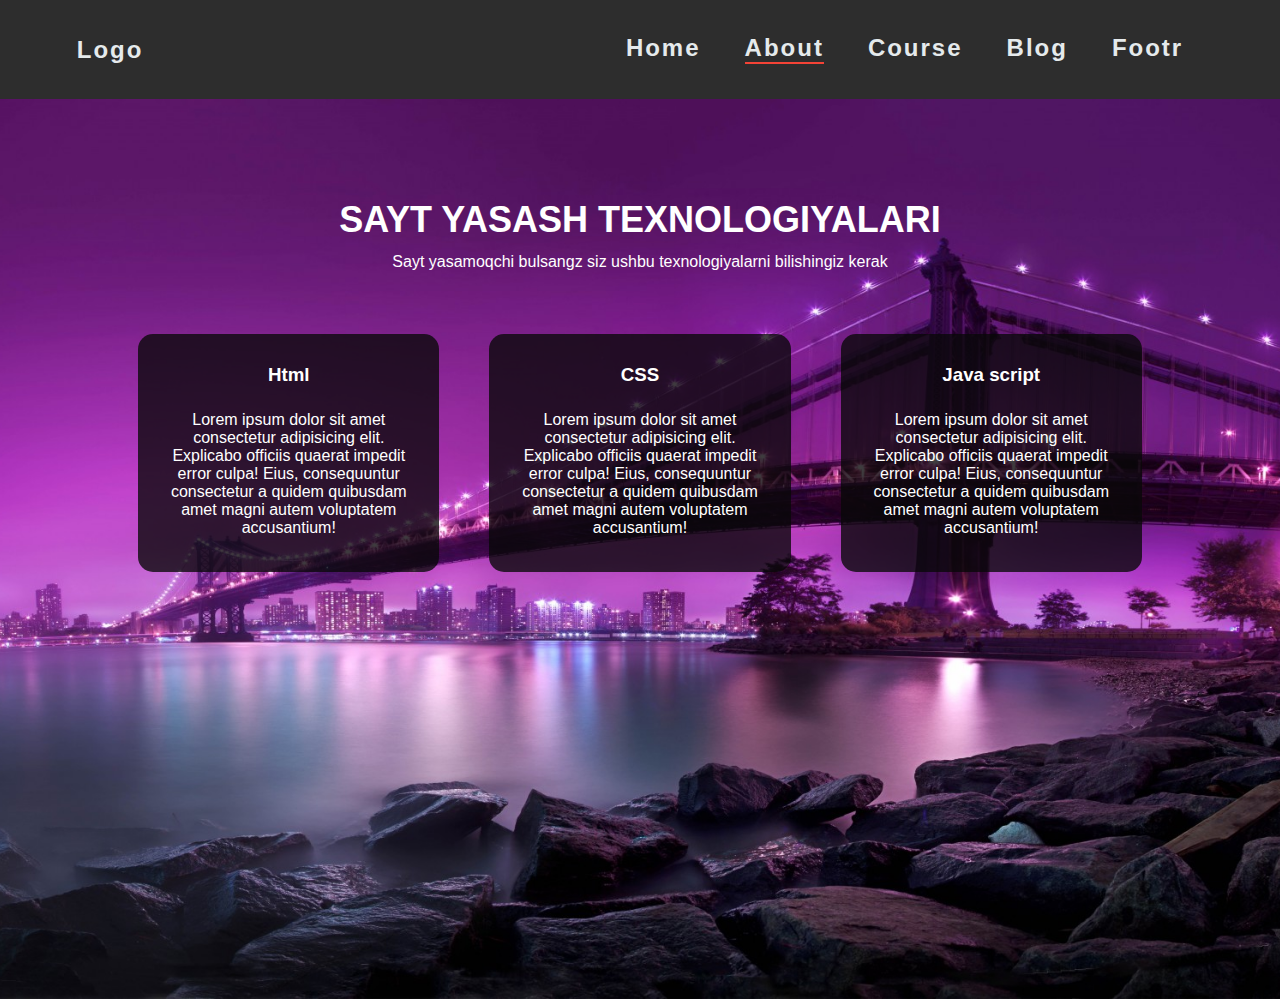
<file: Portfolio/about.html>
<!DOCTYPE html>
<html lang="en">
<head>
    <meta charset="UTF-8">
    <meta http-equiv="X-UA-Compatible" content="IE=edge">
    <meta name="viewport" content="width=device-width, initial-scale=1.0">
    <title>About</title>
    <link rel="stylesheet" href="./css/about.css">
</head>
<body>
    <nav>
        <div class="logo"> <a href="#"> Logo </a></div>
        <div class="nav-links" id="navlinks">
          <i class="fa fa-times" onclick="hideMenu()">hid</i>
          <ul>
            <li> <a href="./index.html">Home</a></li>
            <li> <a href="#" class="activ">About</a></li>
            <li> <a href="./course.html">Course</a></li>
            <li> <a href="#Blog">Blog</a></li>
            <li> <a href="./footr.html">Footr</a></li>
          </ul>
        </div>
        <i class="fa fa-bars" onclick="showMenu()">show</i>
    </nav>
    <section class="card">
        <div class="maydon">
          <div class="maydon-text">
            <h1>Sayt Yasash Texnologiyalari</h1>
            <p>Sayt yasamoqchi bulsangz siz ushbu texnologiyalarni bilishingiz kerak</p>
          </div>
          <div class="qator">
            <div class="ustun">
              <h3>Html</h3>
              <p>Lorem ipsum dolor sit amet consectetur adipisicing elit. Explicabo officiis quaerat impedit error culpa!
                Eius, consequuntur consectetur a quidem quibusdam amet magni autem voluptatem accusantium!</p>
            </div>
            <div class="ustun">
              <h3>CSS</h3>
              <p>Lorem ipsum dolor sit amet consectetur adipisicing elit. Explicabo officiis quaerat impedit error culpa!
                Eius, consequuntur consectetur a quidem quibusdam amet magni autem voluptatem accusantium!</p>
            </div>
            <div class="ustun">
              <h3>Java script</h3>
              <p>Lorem ipsum dolor sit amet consectetur adipisicing elit. Explicabo officiis quaerat impedit error culpa!
                Eius, consequuntur consectetur a quidem quibusdam amet magni autem voluptatem accusantium!</p>
            </div>
          </div>
        </div>
      </section>
</body>
</html>
</file>
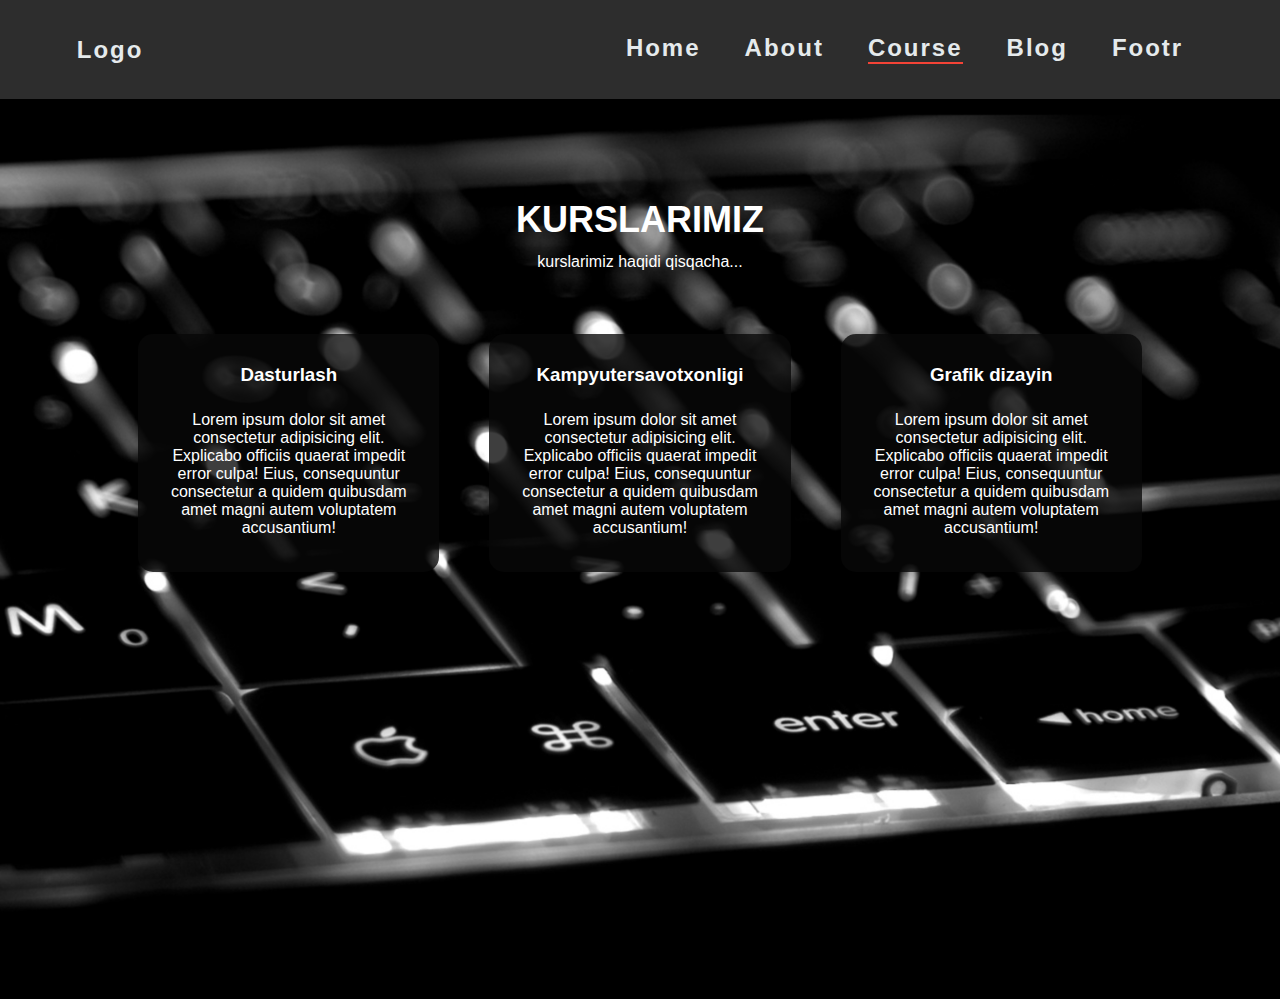
<file: Portfolio/course.html>
<!DOCTYPE html>
<html lang="en">
<head>
    <meta charset="UTF-8">
    <meta http-equiv="X-UA-Compatible" content="IE=edge">
    <meta name="viewport" content="width=device-width, initial-scale=1.0">
    <title>Course</title>
    <link rel="stylesheet" href="./css/course.css">
</head>
<body>
    <nav>
        <div class="logo"> <a href="#"> Logo </a></div>
        <div class="nav-links" id="navlinks">
          <i class="fa fa-times" onclick="hideMenu()">hid</i>
          <ul>
            <li> <a href="./index.html">Home</a></li>
            <li> <a href="./about.html">About</a></li>
            <li> <a href="#Course" class="activ">Course</a></li>
            <li> <a href="#Blog">Blog</a></li>
            <li> <a href="./footr.html">Footr</a></li>
          </ul>
        </div>
        <i class="fa fa-bars" onclick="showMenu()">show</i>
    </nav>
    <section class="card">
        <div class="maydon">
          <div class="maydon-text">
            <h1>Kurslarimiz</h1>
            <p>kurslarimiz haqidi qisqacha...</p>
          </div>
          <div class="qator">
            <div class="ustun">
              <h3>Dasturlash</h3>
              <p>Lorem ipsum dolor sit amet consectetur adipisicing elit. Explicabo officiis quaerat impedit error culpa!
                Eius, consequuntur consectetur a quidem quibusdam amet magni autem voluptatem accusantium!</p>
            </div>
            <div class="ustun">
              <h3>Kampyutersavotxonligi</h3>
              <p>Lorem ipsum dolor sit amet consectetur adipisicing elit. Explicabo officiis quaerat impedit error culpa!
                Eius, consequuntur consectetur a quidem quibusdam amet magni autem voluptatem accusantium!</p>
            </div>
            <div class="ustun">
              <h3>Grafik dizayin</h3>
              <p>Lorem ipsum dolor sit amet consectetur adipisicing elit. Explicabo officiis quaerat impedit error culpa!
                Eius, consequuntur consectetur a quidem quibusdam amet magni autem voluptatem accusantium!</p>
            </div>
          </div>
        </div>
      </section>
</body>
</html>
</file>
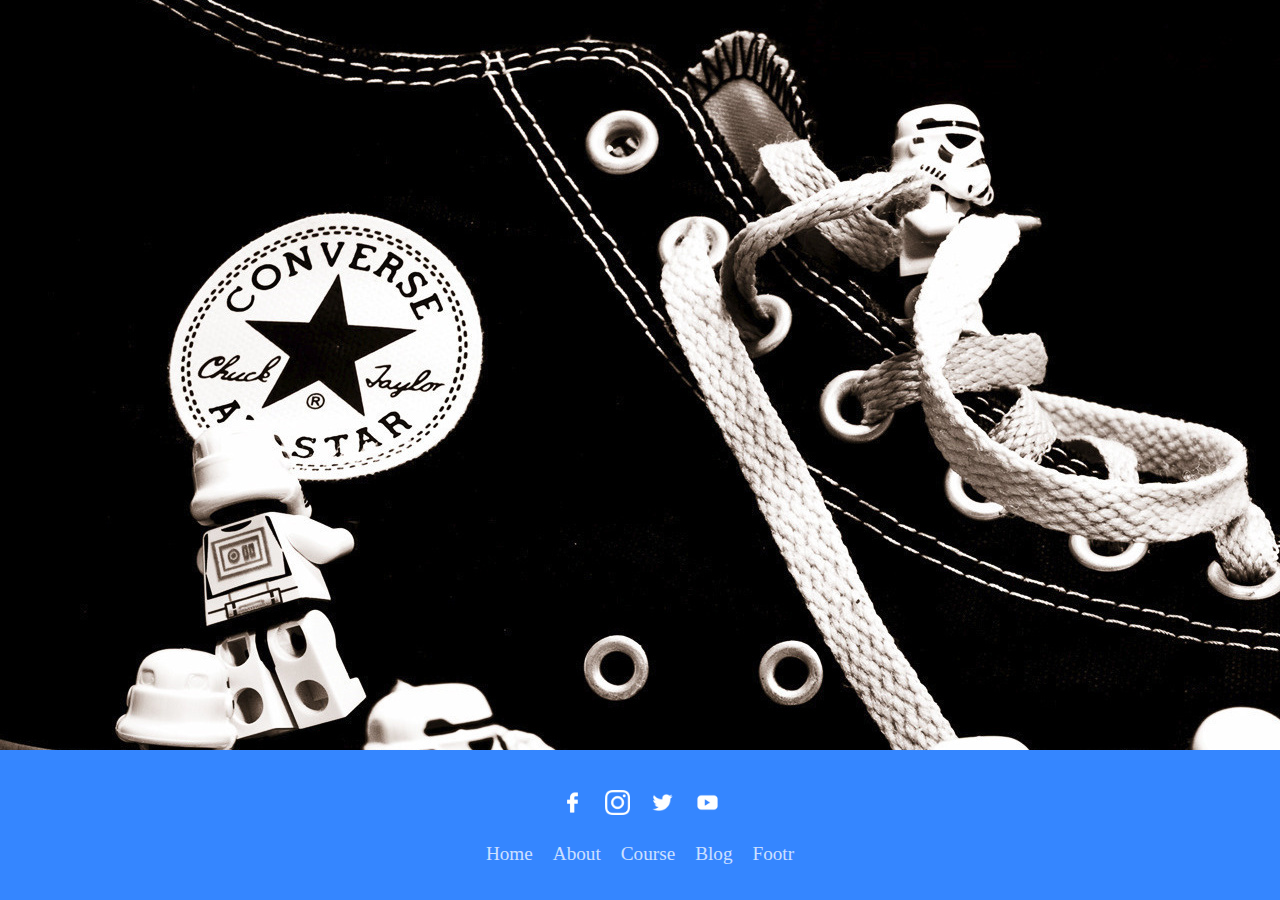
<file: Portfolio/footr.html>
<!DOCTYPE html>
<html lang="en">
<head>
    <meta charset="UTF-8">
    <meta http-equiv="X-UA-Compatible" content="IE=edge">
    <meta name="viewport" content="width=device-width, initial-scale=1.0">
    <title>Footr</title>
    <link rel="stylesheet" href="./css/footr.css">
</head>
<body>
<section>
    <footer>
        <div class="waves">
            <div class="wave" id="wave1"></div>
            <div class="wave" id="wave2"></div>
            <div class="wave" id="wave3"></div>
            <div class="wave" id="wave4"></div>
        </div>
        <ul class="icon"> 
            <li><a href=""><img src="./img/2_5469861866178090176.png" alt=""></a></li>
            <li><a href=""><img src="./img/2_5469861866178090177.png" alt=""></a></li>
            <li><a href=""><img src="./img/2_5469861866178090181.png" alt=""></a></li>
            <li><a href=""><img src="./img/2_5469861866178090182.png" alt=""></a></li>
        </ul>
        <ul class="menu">
            <li> <a href="./index.html">Home</a></li>
            <li> <a href="./about.html">About</a></li>
            <li> <a href="./course.html">Course</a></li>
            <li> <a href="#Blog">Blog</a></li>
            <li> <a href="#Footr">Footr</a></li>
          </ul>
    </footer>
</section>
</body>
</html>
</file>
<file: Portfolio/css/about.css>
*{
    margin: 0;
    padding: 0;
    box-sizing: border-box;
}
nav{
    background: rgba(0, 0, 0, 0.822);
    display: flex;
    padding: 2% 6%;
    justify-content: space-between;
    align-items: center;
    }
nav a{
    width: 150px;
    color: rgb(229, 234, 236);
    text-decoration: none;
    font-weight: 600;
    font-size: 24px;
    letter-spacing: 2px;
    font-family: arial;
}
.nav-links{
    text-align: right;
}
.nav-links ul li{
    list-style: none;
    display: inline-block;
    padding: 8px 20px;
    position: relative;
}
.card{
    background: url(../img/001\ \(4\).jpg);
    min-height: 100vh;
    width: 100%;
    background-position: center;
    background-size: cover;
    position: relative;
    background-repeat: no-repeat;
    width: 100%;
    height: 100vh;
    
    
}
.maydon{
    width: 80%;
    margin: auto;
    text-align: center;
    padding-top: 100px;
}
.maydon-text h1{
    font-size: 36px;
    font-weight: 600;
    font-family: arial;
    text-transform: uppercase;
    color: #fff;
}
.maydon-text p{
    color: #fff;
    font-size: 16px;
    font-weight: 300;
    line-height: 22px;
    font-family: arial;
    padding: 10px;
}
.qator{
    display: flex;
    margin: 5% 1% 0 1%;
    justify-content: space-between;
}
.ustun{
    background:rgba(8, 8, 8, 0.781);
    margin-bottom: 5%;
    padding: 20px 12px;
    box-sizing: border-box;
    flex-basis: 30%;
    border-radius: 15PX;
    box-shadow: cyan;
}
.ustun H3{
    padding: 10PX;
    margin-bottom: 5PX;
    font-family: ARIAL;
    color: #fff;
}
.ustun p{
    padding: 10PX;
    margin-bottom: 5PX;
    font-family: ARIAL;
    color: #fff;

}


.ustun:hover{
background: rgb(16, 121, 121);
}
.ustun h3:hover{
    color: rgba(8, 8, 8, 0.781);
}
.ustun p:hover{
    color: rgba(8, 8, 8, 0.781);
}.nav-links ul li::after{
    content: '';
    width: 0%;
    height: 2px;
    background: #f44336;
    display: block;
    margin: auto;
    transition: 0.5s;
}
.nav-links ul li:hover::after
{
    width: 100%;
}
.nav-links ul li:nth-child(2):hover::after{
    display: none;
}
.activ:after{
    content: '';
    width: 100%;
    height: 2px;
    background: #f44336;
    display: block;
    margin: auto;
    transition: 0.5s;
}
nav .fa{
    display: none;
}
@media(max-width:700px){
    .texbox h1{
        font-size: 20px;
        color: rgb(0, 195, 255);
    }
    .nav-links ul li{
        display: block;
    }
    .nav-links{
        position: absolute;
        background: rgb(202, 43, 43);
        height: 100vh;
        width: 200px;
        top: 0;
        right: -200px;
        transition: 1s ease-in-out;
        z-index: 1;
    }
    nav .fa{
        display: block;
        color: rgb(229, 234, 236);
        cursor: pointer;
        margin-right: 50px;
        font-size: 20px;
    }
}
</file>
<file: Portfolio/css/course.css>
*{
    margin: 0;
    padding: 0;
    box-sizing: border-box;
}
nav{
    
    background: rgba(0, 0, 0, 0.822);
    display: flex;
    padding: 2% 6%;
    justify-content: space-between;
    align-items: center;
    }
nav a{
    width: 150px;
    color: rgb(229, 234, 236);
    text-decoration: none;
    font-weight: 600;
    font-size: 24px;
    letter-spacing: 2px;
    font-family: arial;
}
.nav-links{
    text-align: right;
}
.nav-links ul li{
    list-style: none;
    display: inline-block;
    padding: 8px 20px;
    position: relative;
}
.card{
    background: url(../img/272451045.jpg);
    min-height: 100vh;
    width: 100%;
    background-position: center;
    background-size: cover;
    position: relative;
    background-repeat: no-repeat;
    width: 100%;
    height: 100vh;
    
}
.maydon{
    
    width: 80%;
    margin: auto;
    text-align: center;
    padding-top: 100px;
}
.maydon-text h1{
    font-size: 36px;
    font-weight: 600;
    font-family: arial;
    text-transform: uppercase;
    color: #fff;
}
.maydon-text p{
    color: #fff;
    font-size: 16px;
    font-weight: 300;
    line-height: 22px;
    font-family: arial;
    padding: 10px;
}
.qator{
    display: flex;
    margin: 5% 1% 0 1%;
    justify-content: space-between;
}
.ustun{
    background:rgba(8, 8, 8, 0.781);
    margin-bottom: 5%;
    padding: 20px 12px;
    box-sizing: border-box;
    flex-basis: 30%;
    border-radius: 15PX;
    box-shadow: cyan;
}
.ustun H3{
    padding: 10PX;
    margin-bottom: 5PX;
    font-family: ARIAL;
    color: #fff;
}
.ustun p{
    padding: 10PX;
    margin-bottom: 5PX;
    font-family: ARIAL;
    color: #fff;

}


.ustun:hover{
background: rgb(16, 121, 121);
}
.ustun h3:hover{
    color: rgba(8, 8, 8, 0.781);
}
.ustun p:hover{
    color: rgba(8, 8, 8, 0.781);
}.nav-links ul li::after{
    content: '';
    width: 0%;
    height: 2px;
    background: #f44336;
    display: block;
    margin: auto;
    transition: 0.5s;
}
.nav-links ul li:hover::after
{
    width: 100%;
}
.nav-links ul li:nth-child(3):hover::after{
    display: none;
}
.activ:after{
    content: '';
    width: 100%;
    height: 2px;
    background: #f44336;
    display: block;
    margin: auto;
    transition: 0.5s;
}
nav .fa{
    display: none;
}
@media(max-width:700px){
    .texbox h1{
        font-size: 20px;
        color: rgb(0, 195, 255);
    }
    .nav-links ul li{
        display: block;
    }
    .nav-links{
        position: absolute;
        background: rgb(202, 43, 43);
        height: 100vh;
        width: 200px;
        top: 0;
        right: -200px;
        transition: 1s ease-in-out;
        z-index: 1;
    }
    nav .fa{
        display: block;
        color: rgb(229, 234, 236);
        cursor: pointer;
        margin-right: 50px;
        font-size: 20px;
    }
}
</file>
<file: Portfolio/css/footr.css>
*{
    margin: 0;
    padding: 0;
    box-sizing: border-box;
}
section{
    display: flex;
    justify-content: flex-end;
    align-items: flex-end;
    min-height: 100vh;
    background: url(../img/001\ \(390\).jpg);
}
footer{
    position: relative;
    width: 100%;
    background: #3586ff;
    min-height: 150px;
    padding: 20px 50px;
    display: flex;
    justify-content: center;
    align-items: center;
    flex-direction: column;
}
footer .icon,
footer .menu{
    position: relative;
    display: flex;
    justify-content: center;
    align-items: center;
    margin: 10px 0;
    flex-wrap: wrap;
}
footer .icon li,
footer .menu{
    list-style: none;
}
img{
    width: 25px;
    height: 25px;
}
footer .icon li a{
    font-size: 2em;
    margin: 0 10px;
    display: inline-block;
    transition: 0.5s;
}
footer .icon li a:hover{
    transform: translateY(-10px);
}
footer .menu li a{
    font-size: 1.2em;
    color: #fff;
    margin: 0 10px;
    display: inline-block;
    text-decoration: none;
    opacity: 0.75;
}
footer .menu li a:hover{
    opacity: 1;
}
</file>
